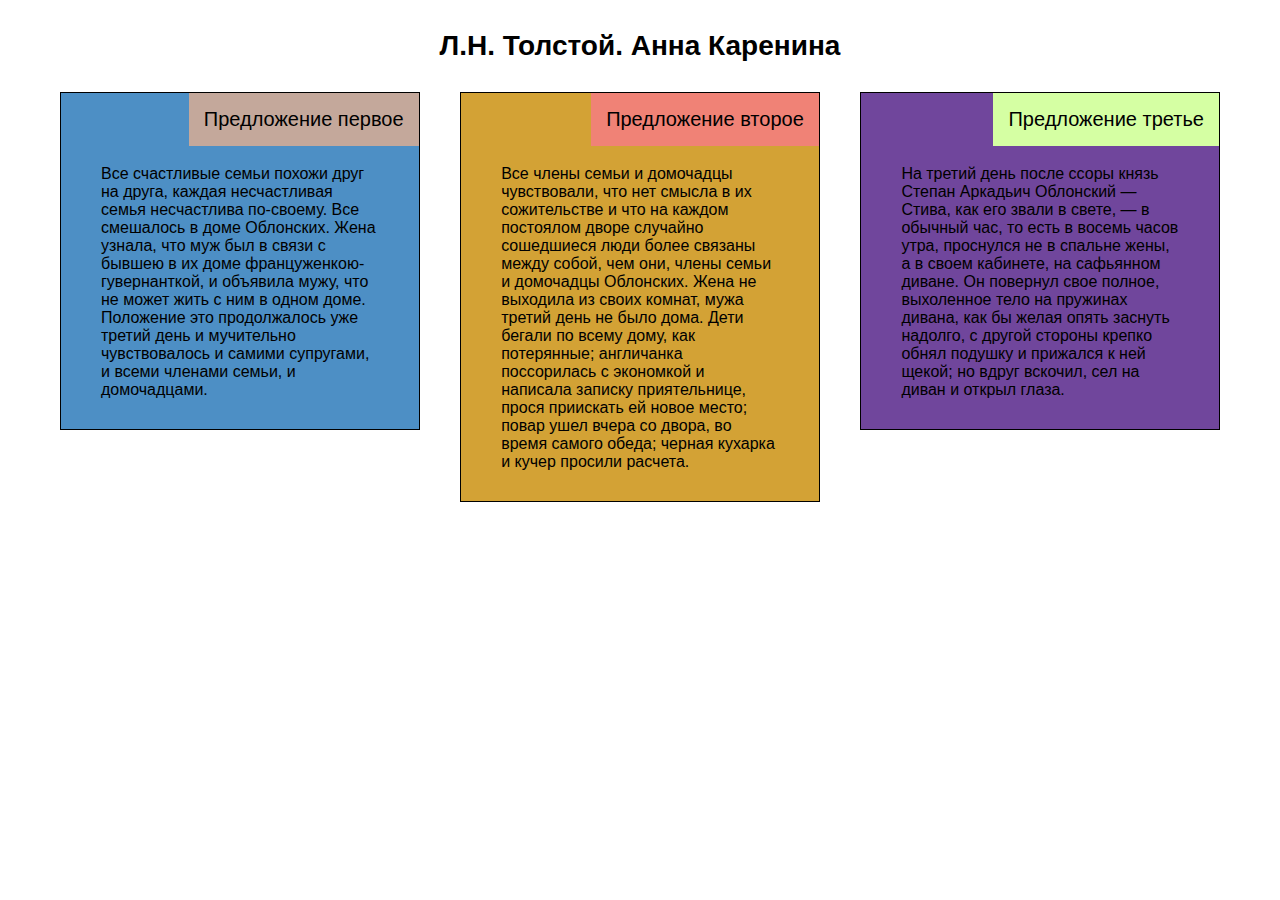
<file: module2-solution/index.html>
<!DOCTYPE html>
<html>
<head>
    <meta charset="utf-8">
    <meta http-equiv="x-ua-compatible" content="IE=edge">
    <meta name="viewport" content="width=device-width, initial-scale=1">
    <title>Л.Н. Толстой. Анна Каренина </title>
    <link rel="stylesheet" href="css/style.css">
</head>
<body>
    <h1>Л.Н. Толстой. Анна Каренина </h1>
    <div>
        <p id="par1"><span>Предложение первое</span>Все счастливые семьи похожи друг на друга, каждая несчастливая семья несчастлива по-своему. Все смешалось в доме Облонских. Жена узнала, что муж был в связи с бывшею в их доме француженкою-гувернанткой, и объявила мужу, что не может жить с ним в одном доме. Положение это продолжалось уже третий день и мучительно чувствовалось и самими супругами, и всеми членами семьи, и домочадцами. </p>
        <p id="par2"><span>Предложение второе</span>Все члены семьи и домочадцы чувствовали, что нет смысла в их сожительстве и что на каждом постоялом дворе случайно сошедшиеся люди более связаны между собой, чем они, члены семьи и домочадцы Облонских. Жена не выходила из своих комнат, мужа третий день не было дома. Дети бегали по всему дому, как потерянные; англичанка поссорилась с экономкой и написала записку приятельнице, прося приискать ей новое место; повар ушел вчера со двора, во время самого обеда; черная кухарка и кучер просили расчета.</p>
        <p id="par3"><span>Предложение третье</span>На третий день после ссоры князь Степан Аркадьич Облонский — Стива, как его звали в свете, — в обычный час, то есть в восемь часов утра, проснулся не в спальне жены, а в своем кабинете, на сафьянном диване. Он повернул свое полное, выхоленное тело на пружинах дивана, как бы желая опять заснуть надолго, с другой стороны крепко обнял подушку и прижался к ней щекой; но вдруг вскочил, сел на диван и открыл глаза.</p>
    </div>
</body>
</html>
</file>
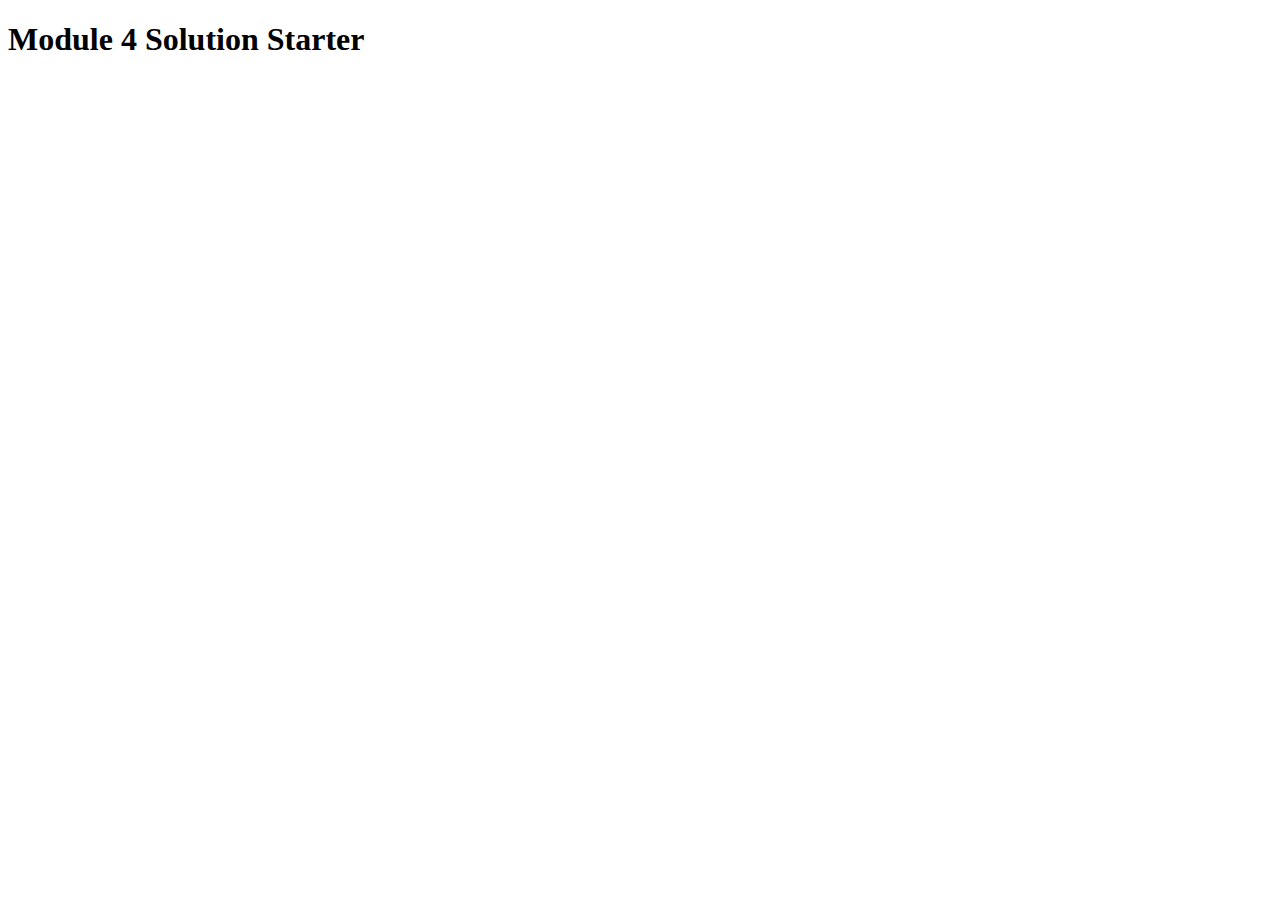
<file: module4-solution/harder/index.html>
<!DOCTYPE html>
<html>
<head>
  <meta charset="utf-8">
  <title>Module 4 Solution Starter</title>
  <script>
    var names = []; // DO NOT REMOVE    
  </script>
  <script src="SpeakHello.js"></script>
  <script src="SpeakGoodBye.js"></script>
  <script src="script.js"></script>
</head>
<body>
  <h1>Module 4 Solution Starter</h1>
</body>
</html>
</file>
<file: module2-solution/css/style.css>
* {
  box-sizing: border-box;
  margin: 0;
  padding: 0;
}

body {
  font: 15px Verdana,sans-serif;
}

h1 {
  margin: 30px 0;
  text-align: center;
  font-size: 1.75em;
}

div {
  margin: 20px 10px 0;
}

p {
  border: 1px solid #000;
  position: relative;
  padding: 72px 15px 30px;
  margin-bottom: 20px;
}

span {
  padding: 5px;
  position: absolute;
  right: 0;
  top: 0;
  font-size: 1.25em;
}

#par1 {
  background-color: #4d8fc5;
}

#par1 span {
  background-color: #c4a89b;
}

#par2 {
  background-color: #d3a235;
}

#par2 span {
  background-color: #f08276;
}

#par3 {
  background-color: #70469c;
}

#par3 span {
  background-color: #d5ffa3;
}

@media (min-width:768px) {
  body {
    font-size: 16px;
  }

  div {
    margin: 30px 20px;
  }

  p {
    float: left;
    padding: 72px 20px 30px;
    width: 49%;
    margin: 0;
  }

  span {
    padding: 10px;
  }

  #par1 {
    margin-right: 2%;
  }

  #par3 {
    margin: 40px 0 0;
    width: 100%;
  }

}

@media (min-width:992px) {
  div {
    margin: 30px 60px;
  }

  p {
    padding: 72px 40px 30px;
    width: 31%;
  }

  span {
    padding: 15px;
  }

  #par1, #par2 {
    margin-right: 3.5%;
  }

  #par3 {
    margin: 0;
    width: 31%;
  }
}
</file>
